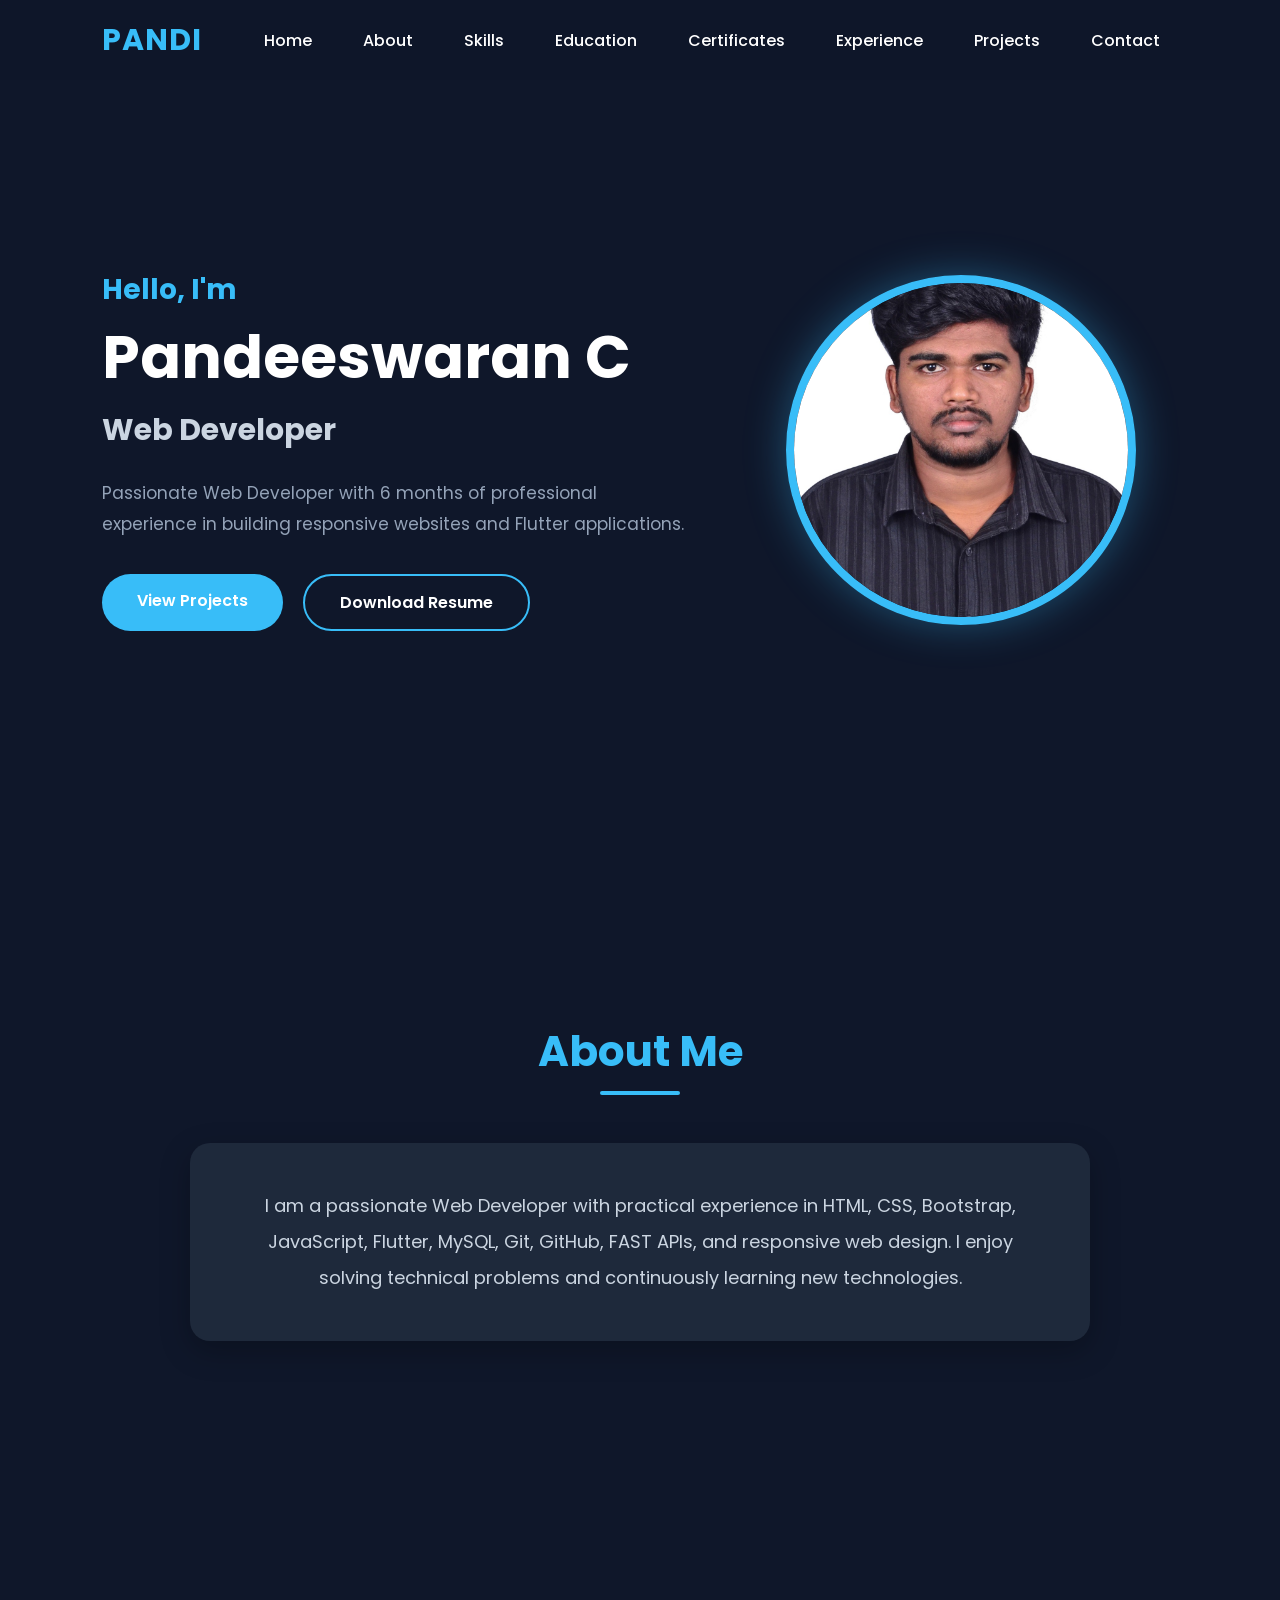
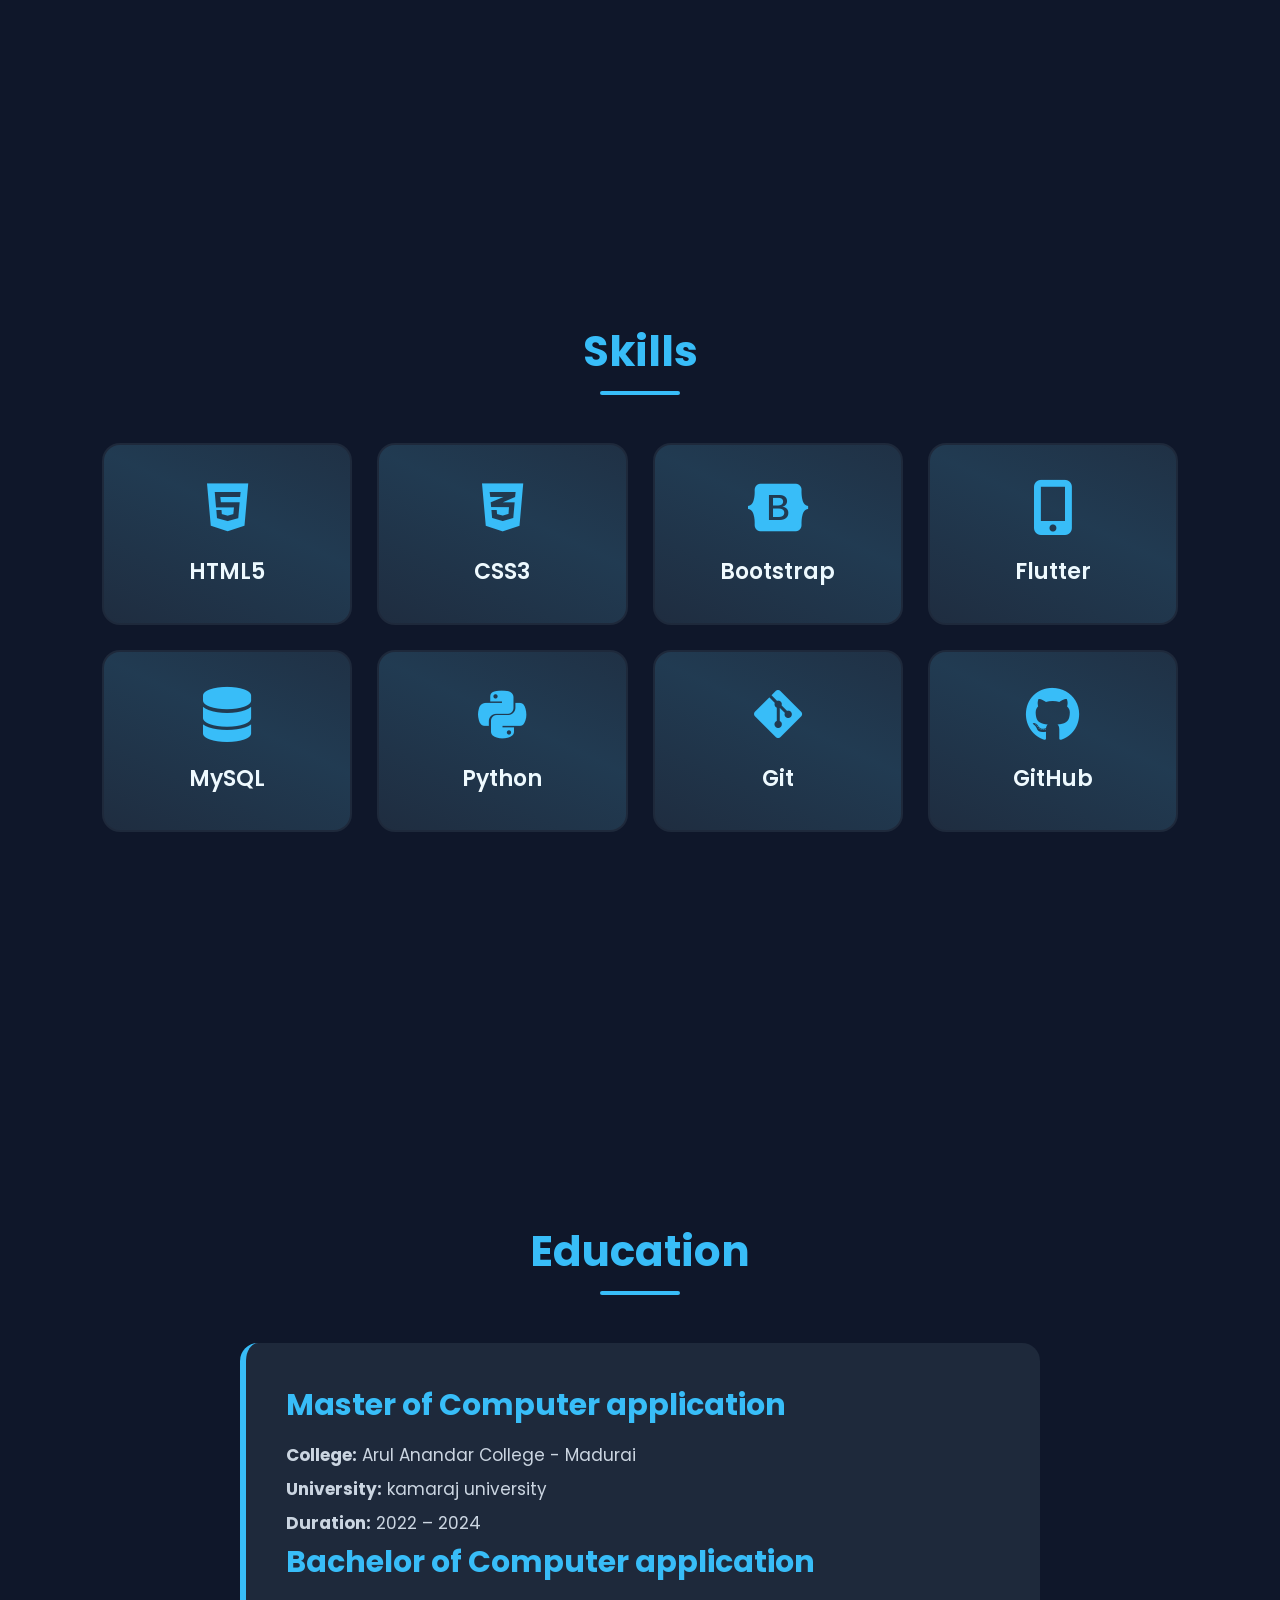
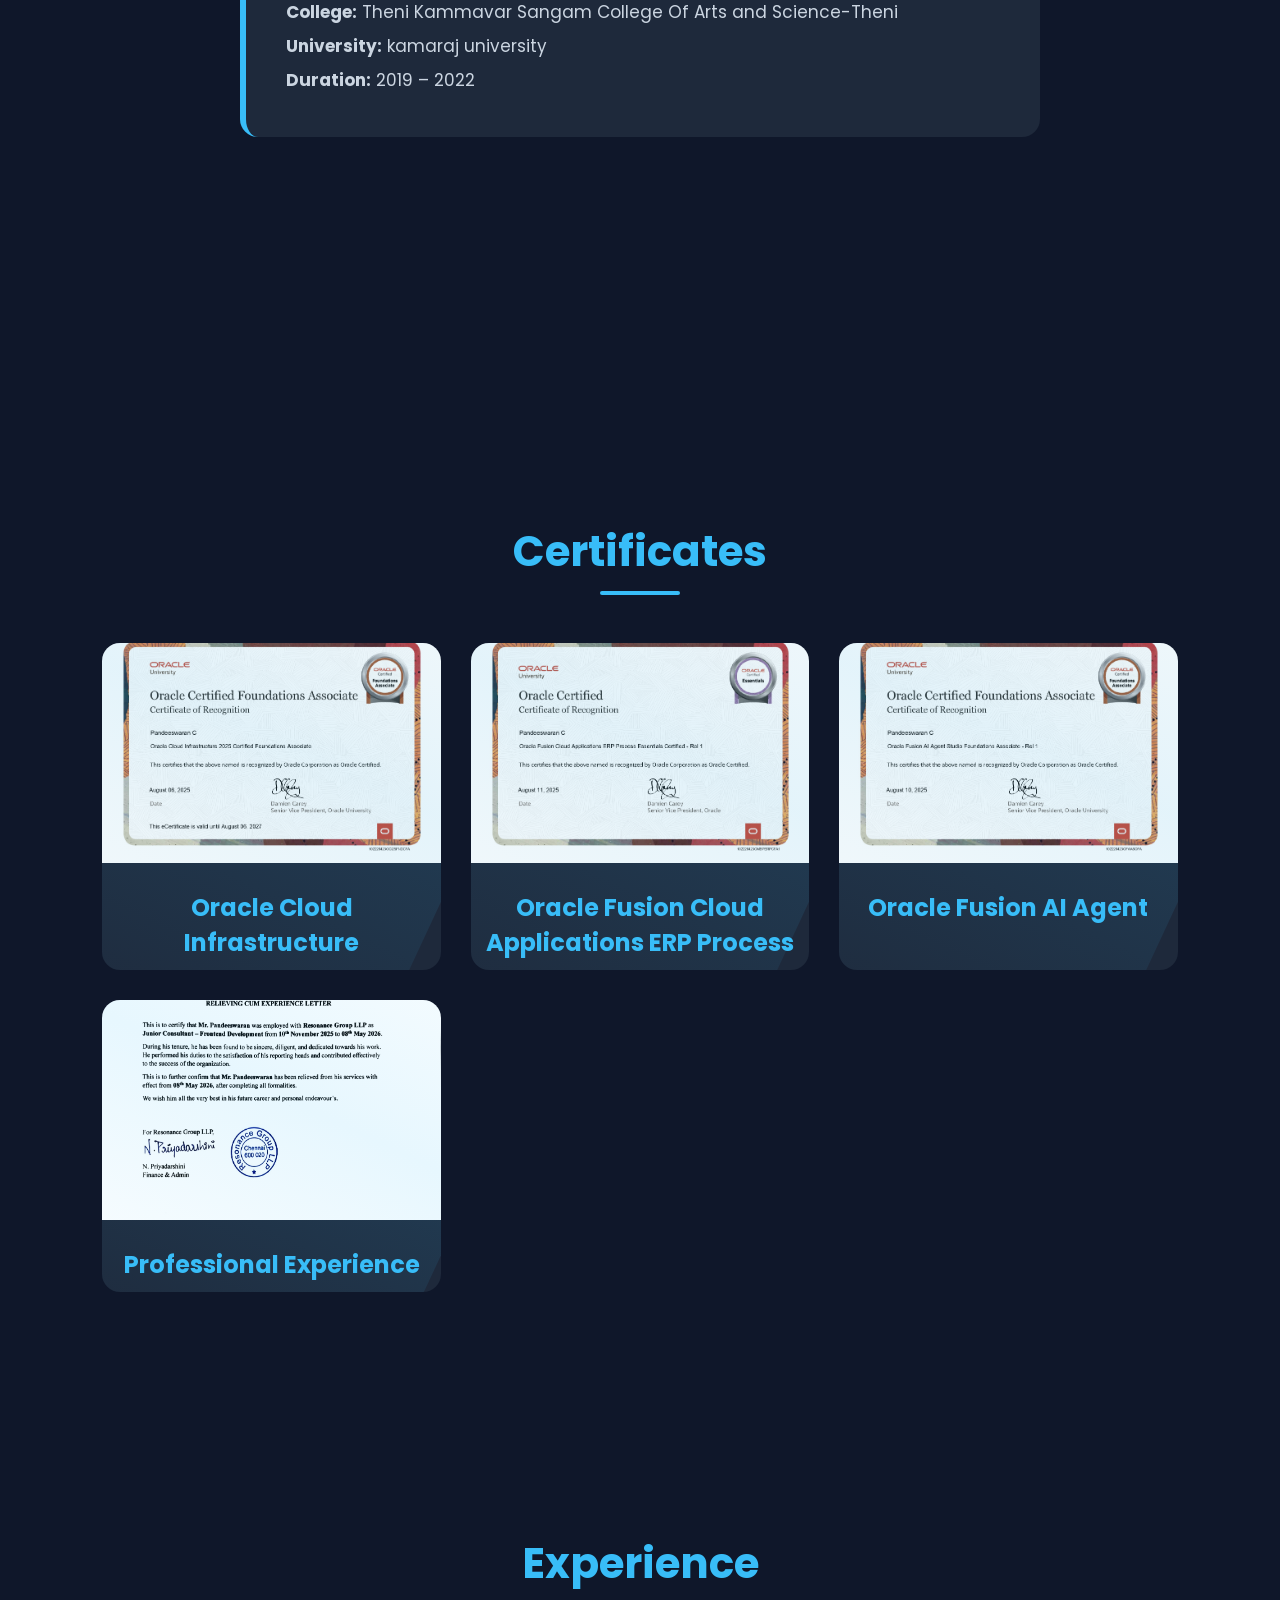
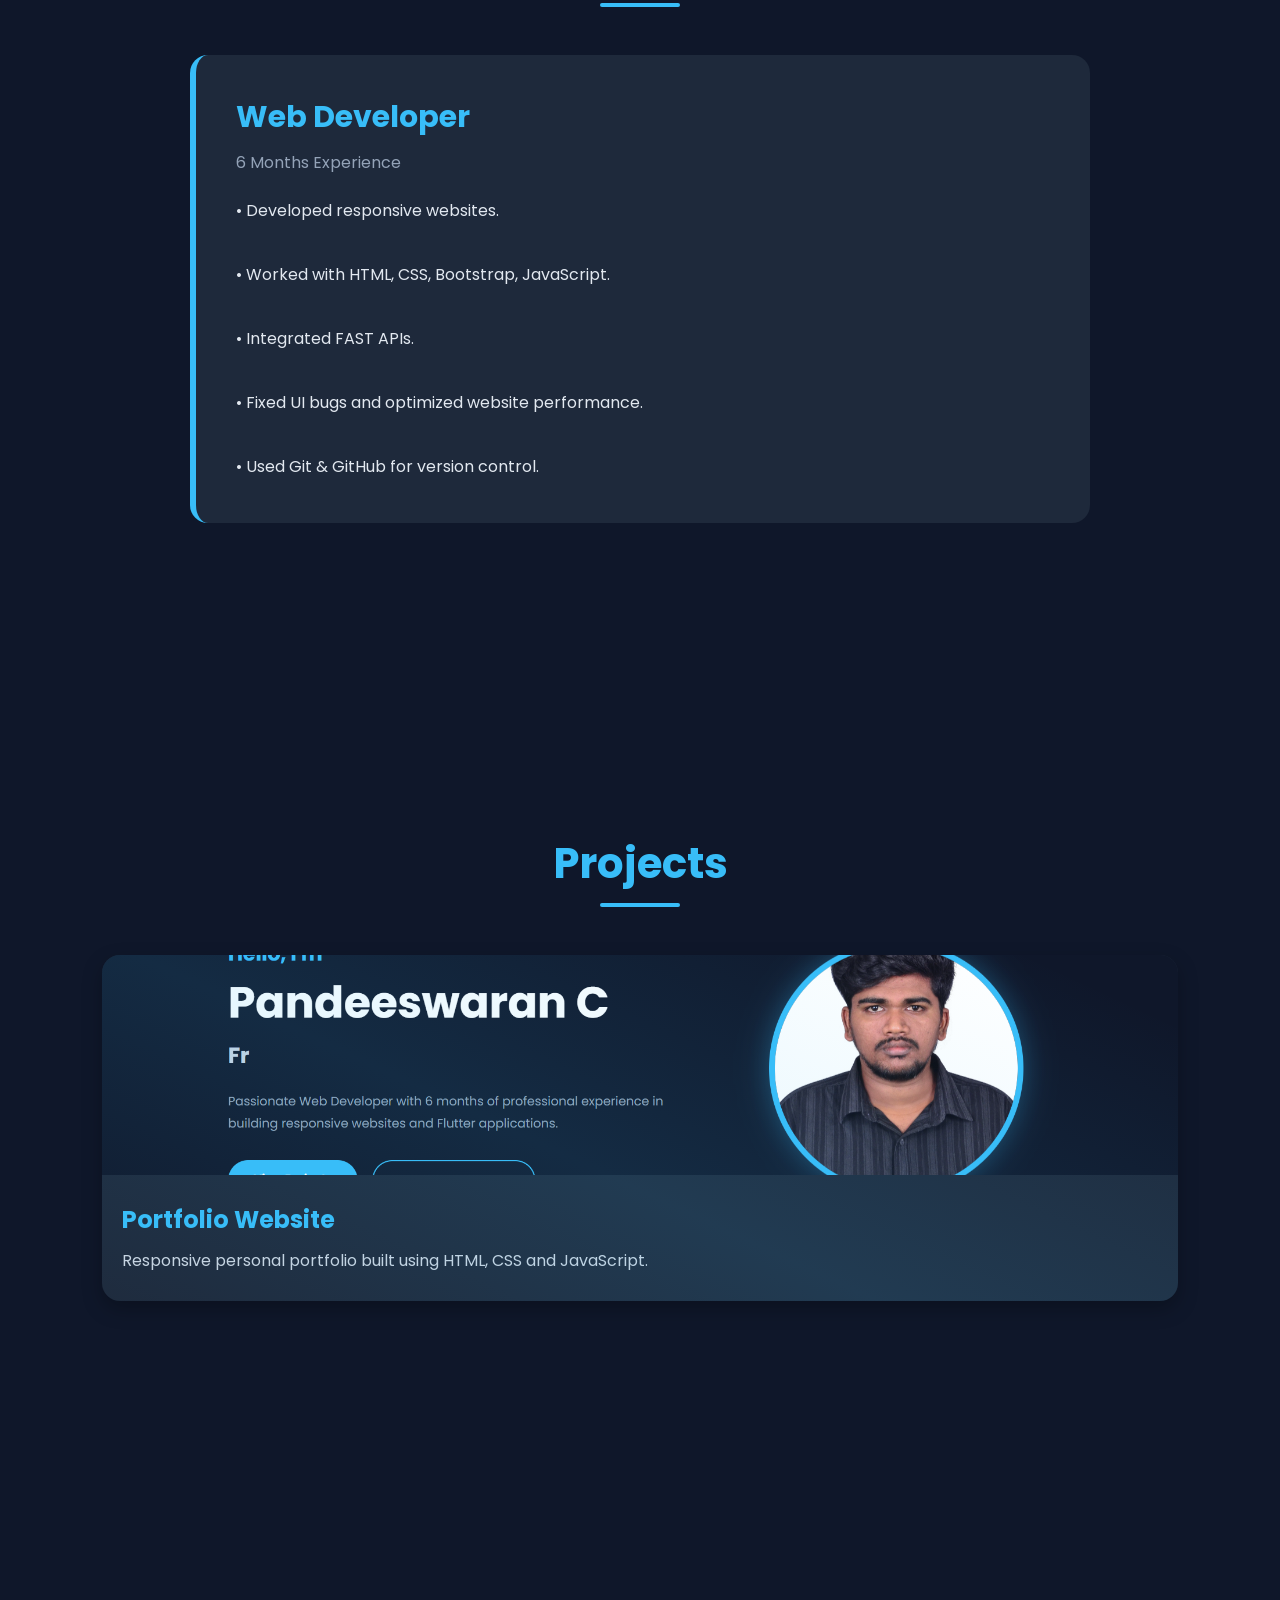
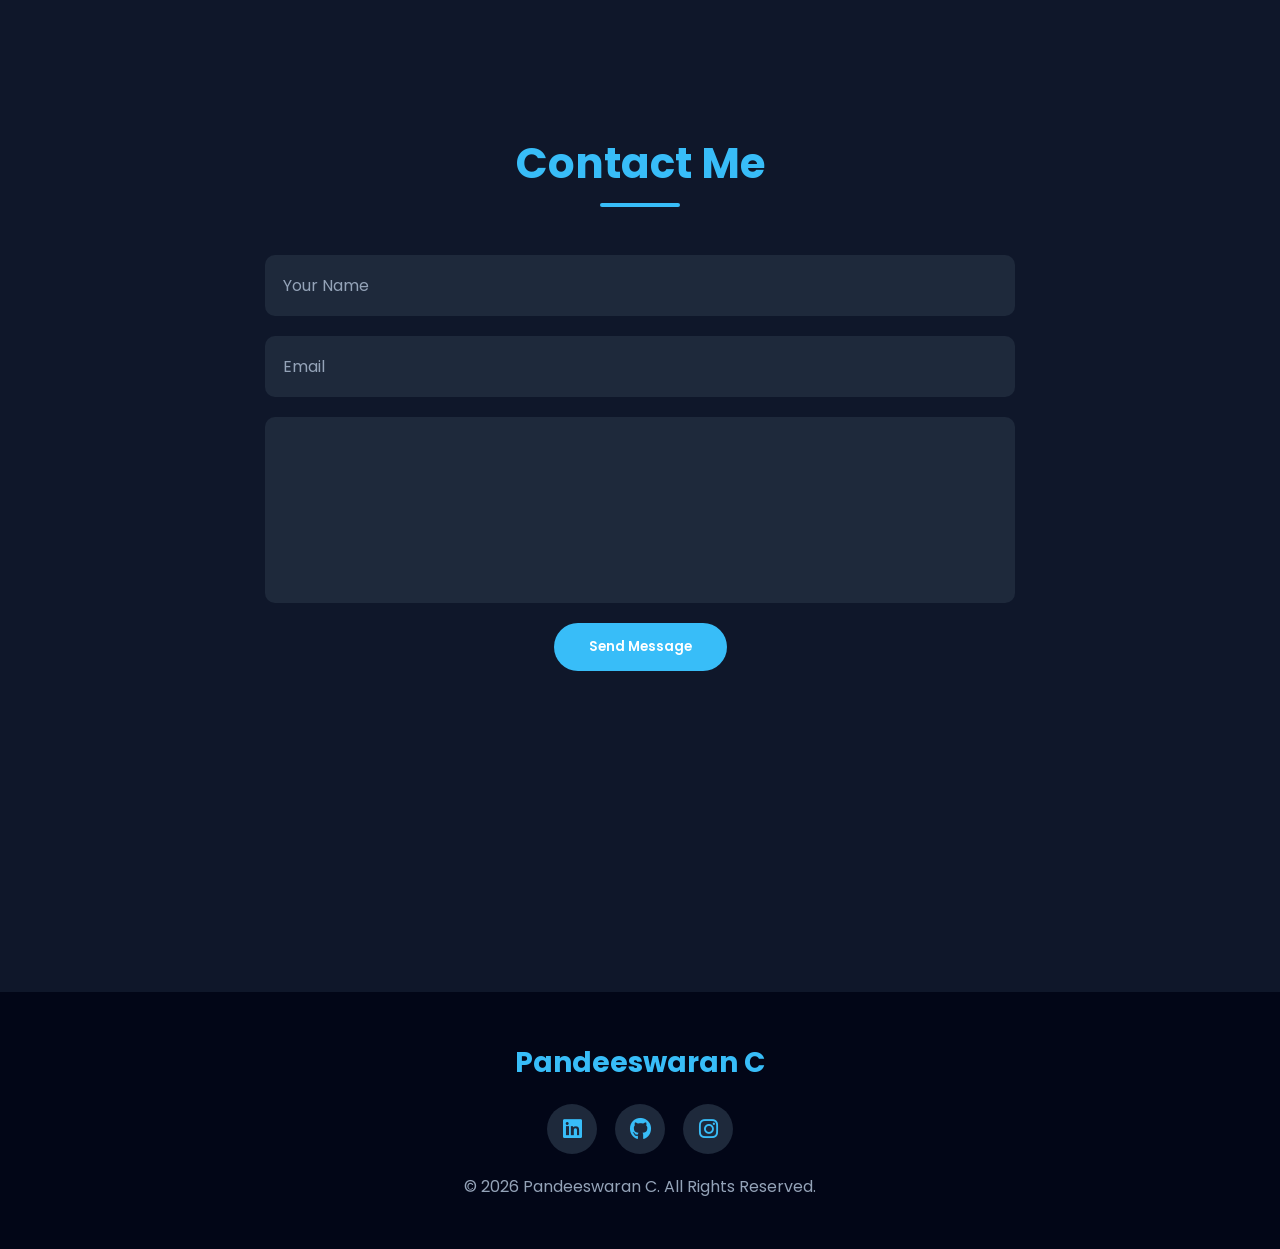
<file: index.html>
<!DOCTYPE html>
<html lang="en">
<head>
    <meta charset="UTF-8">
    <meta name="viewport" content="width=device-width, initial-scale=1.0">
    <title>Pandeeswaran C | Portfolio</title>

    <!-- Font Awesome -->
    <link rel="stylesheet"
        href="https://cdnjs.cloudflare.com/ajax/libs/font-awesome/6.5.2/css/all.min.css">

    <!-- CSS -->
    <link rel="stylesheet" href="style.css">
</head>

<body>

<!-- ================= NAVBAR ================= -->

<header>

    <div class="logo">
        <h2>PANDI</h2>
    </div>

    <div class="menu-toggle" id="menu-toggle">
        <i class="fas fa-bars"></i>
    </div>

    <nav id="navbar">

        <a href="#home">Home</a>

        <a href="#about">About</a>

        <a href="#skills">Skills</a>

        <a href="#education">Education</a>

        <a href="#certificates">Certificates</a>

        <a href="#experience">Experience</a>

        <a href="#projects">Projects</a>

        <a href="#contact">Contact</a>

    </nav>

</header>


<!-- ================= HOME ================= -->

<section id="home" class="home">

    <div class="home-text">

        <h3>Hello, I'm</h3>

        <h1>Pandeeswaran C</h1>

        <h2>Web Developer & Flutter Developer</h2>

        <p>
            Passionate Web Developer with 6 months of professional experience
            in building responsive websites and Flutter applications.
        </p>

        <div class="buttons">

            <a href="#projects" class="btn">
                View Projects
            </a>

            <a href="resume/pandi (2).pdf" class="btn btn2" download>
                Download Resume
            </a>

        </div>

    </div>

    <div class="home-image">

        <img src="images/profile.jpeg" alt="Profile">

    </div>

</section>

<!-- ================= ABOUT ================= -->

<section id="about">

    <h2 class="title">About Me</h2>

    <div class="about-content">

        <p>

            I am a passionate Web Developer with practical experience in
            HTML, CSS, Bootstrap, JavaScript, Flutter, MySQL, Git,
            GitHub, FAST APIs, and responsive web design.

            I enjoy solving technical problems and continuously learning
            new technologies.

        </p>

    </div>

</section>

<!-- ================= SKILLS ================= -->

<section id="skills">

    <h2 class="title">Skills</h2>

    <div class="skill-grid">

        <div class="card">
            <i class="fa-brands fa-html5"></i>
            <h3>HTML5</h3>
        </div>

        <div class="card">
            <i class="fa-brands fa-css3-alt"></i>
            <h3>CSS3</h3>
        </div>

        <!-- <div class="card">
            <i class="fa-brands fa-js"></i>
            <h3>JavaScript</h3>
        </div> -->

        <div class="card">
            <i class="fa-brands fa-bootstrap"></i>
            <h3>Bootstrap</h3>
        </div>

        <div class="card">
            <i class="fa-solid fa-mobile-screen-button"></i>
            <h3>Flutter</h3>
        </div>

        <div class="card">
            <i class="fa-solid fa-database"></i>
            <h3>MySQL</h3>
        </div>
        
        <div class="card">
          <i class="fa-brands fa-python"></i>
          <h3>Python</h3>
        </div>

        <div class="card">
            <i class="fa-brands fa-git-alt"></i>
            <h3>Git</h3>
        </div>

        <div class="card">
            <i class="fa-brands fa-github"></i>
            <h3>GitHub</h3>
        </div>

    </div>

</section>

<!-- ================= EDUCATION ================= -->

<section id="education">

    <h2 class="title">Education</h2>

    <div class="education-grid">

        <div class="education-card">

             
            <h3>Master of Computer application</h3>

            <p><strong>College:</strong> Arul Anandar College - Madurai</p>

            <p><strong>University:</strong> kamaraj university</p>

            <p><strong>Duration:</strong> 2022 – 2024</p>


            <h3>Bachelor of Computer application</h3>

            <p><strong>College:</strong> Theni Kammavar Sangam College Of Arts and Science-Theni</p>

            <p><strong>University:</strong> kamaraj university</p>

            <p><strong>Duration:</strong> 2019 – 2022</p>

        </div>

    </div>

</section>

<!-- ================= CERTIFICATES ================= -->

<section id="certificates">

    <!-- Certificate Image Modal -->

<div id="imageModal" class="image-modal">

    <span class="close-btn" onclick="closeModal()">&times;</span>

    <img id="modalImage">

</div>

    <h2 class="title">Certificates</h2>

    <div class="certificate-grid">

        <div class="certificate-card">

            <img src="images/first.jpg" alt="Oracle Certificate"
         onclick="openModal(this.src)">

            <h3>Oracle Cloud Infrastructure</h3>


        </div>
          <div class="certificate-card">

           <img src="images/second.jpg" alt="Oracle Certificate"
            onclick="openModal(this.src)">

    <h3>Oracle Fusion Cloud Applications ERP Process</h3>

</div>

        <div class="certificate-card">

            <img src="images/third.jpg" alt="Oracle Certificate"
         onclick="openModal(this.src)">

            <h3> Oracle Fusion AI Agent </h3>

            

        </div>

        <div class="certificate-card">

            <img src="images/experiance_page-0001.jpg"alt="Oracle Certificate"
         onclick="openModal(this.src)">

            <h3>Professional Experience</h3>

  

        </div>

    </div>

</section>

<!-- ================= EXPERIENCE ================= -->

<section id="experience">

    <h2 class="title">Experience</h2>

    <div class="experience-box">

        <h3>Web Developer</h3>

        <span>6 Months Experience</span>

        <p>

            • Developed responsive websites.

            <br><br>

            • Worked with HTML, CSS, Bootstrap, JavaScript.

            <br><br>

            • Integrated FAST APIs.

            <br><br>

            • Fixed UI bugs and optimized website performance.

            <br><br>

            • Used Git & GitHub for version control.

        </p>

    </div>

</section>

<!-- ================= PROJECTS ================= -->

<section id="projects">

    <h2 class="title">Projects</h2>

    <div class="project-grid">

        <div class="project">

            <img src="images/project1.png">

            <h3>Portfolio Website</h3>

            <p>
                Responsive personal portfolio built using HTML, CSS and JavaScript.
            </p>

        </div>

        <!-- <div class="project">

            <img src="images/project2.jpg">

            <h3>Zugya AI App</h3>

            <p>
                Flutter application featuring AI Tutor, Study Guide,
                Flashcards and Practice Tests.
            </p>

        </div>

        <div class="project">

            <img src="images/project3.jpg">

            <h3>E-Commerce Website</h3>

            <p>
                Shopping website with responsive UI and MySQL database.
            </p>

        </div> -->

    </div>

</section>

<!-- ================= CONTACT ================= -->

<section id="contact">

    <h2 class="title">Contact Me</h2>

    <form>

        <input
            type="text"
            placeholder="Your Name"
            required>

        <input
            type="email"
            placeholder="Email"
            required>

        <textarea
            rows="6"
            placeholder="Message">
        </textarea>

        <button type="submit" class="btn">
            Send Message
        </button>

    </form>

</section>

<!-- ================= FOOTER ================= -->

<footer>

    <h3>Pandeeswaran C</h3>

    <div class="social">

        <a href="#"><i class="fab fa-linkedin"></i></a>

        <a href="#"><i class="fab fa-github"></i></a>

        <a href="#"><i class="fab fa-instagram"></i></a>

    </div>

    <p>
        © 2026 Pandeeswaran C. All Rights Reserved.
    </p>

</footer>

<script src="script.js"></script>

</body>
</html>
</file>
<file: style.css>
/*========================================
    GOOGLE FONT
========================================*/
@import url('https://fonts.googleapis.com/css2?family=Poppins:wght@300;400;500;600;700;800&display=swap');

/*========================================
    RESET
========================================*/

*{
    margin:0;
    padding:0;
    box-sizing:border-box;
    font-family:'Poppins',sans-serif;
}

html{
    scroll-behavior:smooth;
}

body{
    background:#0f172a;
    color:#fff;
    overflow-x:hidden;
}

/*========================================
    SCROLLBAR
========================================*/

::-webkit-scrollbar{
    width:8px;
}

::-webkit-scrollbar-track{
    background:#1e293b;
}

::-webkit-scrollbar-thumb{
    background:#38bdf8;
    border-radius:20px;
}

::-webkit-scrollbar-thumb:hover{
    background:#0ea5e9;
}

/*========================================
    HEADER
========================================*/

header{

    position:fixed;
    top:0;
    left:0;
    width:100%;
    height:80px;

    display:flex;
    justify-content:space-between;
    align-items:center;

    padding:0 8%;

    background:rgba(15,23,42,.95);

    backdrop-filter:blur(10px);

    z-index:1000;

    box-shadow:0 3px 15px rgba(0,0,0,.25);

}

.logo h2{

    color:#38bdf8;

    font-size:30px;

    font-weight:700;

    letter-spacing:1px;

}

/*========================================
    NAVIGATION
========================================*/

nav{

    display:flex;

    align-items:center;

    gap:15px;

}

nav a{

    text-decoration:none;

    color:#fff;

    padding:10px 18px;

    border-radius:30px;

    font-size:16px;

    font-weight:500;

    transition:.3s;

}

nav a:hover{

    background:#38bdf8;

    color:#fff;

}

nav a.active{

    background:#38bdf8;

    color:#fff;

    box-shadow:0 0 18px rgba(56,189,248,.45);

}

/*========================================
    HAMBURGER BUTTON
========================================*/

.menu-toggle{

    display:none;

    width:50px;

    height:50px;

    border:2px solid #38bdf8;

    border-radius:50%;

    justify-content:center;

    align-items:center;

    cursor:pointer;

    color:#38bdf8;

    background:#1e293b;

    transition:.3s;

    font-size:22px;

}

.menu-toggle:hover{

    background:#38bdf8;

    color:#fff;

}

.menu-toggle.active{

    background:#38bdf8;

    color:#fff;

}

/*========================================
    SECTION
========================================*/

section{

    width:100%;

    max-width:1400px;

    margin:auto;

    min-height:100vh;

    padding:120px 8%;

}

/*========================================
    HOME
========================================*/

.home{

    display:flex;

    justify-content:space-between;

    align-items:center;

    gap:60px;

    flex-wrap:wrap;

}

.home-text{

    flex:1 1 500px;

}

.home-image{

    flex:1 1 350px;

    display:flex;

    justify-content:center;

}

.home-image img{

    width:100%;

    max-width:350px;

    aspect-ratio:1;

    object-fit:cover;

    border-radius:50%;

    border:8px solid #38bdf8;

    box-shadow:0 0 40px rgba(56,189,248,.35);

    animation:float 4s ease-in-out infinite;

}

.home-text h3{

    font-size:28px;

    color:#38bdf8;

    margin-bottom:10px;

}

.home-text h1{

    font-size:60px;

    line-height:1.2;

    margin-bottom:15px;

}

.home-text h2{

    color:#cbd5e1;

    font-size:30px;

    margin-bottom:25px;

}

.home-text p{

    color:#94a3b8;

    line-height:1.8;

    font-size:17px;

    margin-bottom:35px;

}

/*========================================
    BUTTONS
========================================*/

.buttons{

    display:flex;

    gap:20px;

    flex-wrap:wrap;

}

.btn{

    padding:14px 35px;

    border-radius:30px;

    background:#38bdf8;

    color:#fff;

    text-decoration:none;

    transition:.3s;

    font-weight:600;

    overflow:hidden;

}

.btn:hover{

    transform:translateY(-5px);

    box-shadow:0 10px 25px rgba(56,189,248,.35);

}

.btn2{

    background:transparent;

    border:2px solid #38bdf8;

}

.btn2:hover{

    background:#38bdf8;

}

/*========================================
    TITLE
========================================*/

.title{

    text-align:center;

    font-size:42px;

    color:#38bdf8;

    margin-bottom:60px;

    position:relative;

}

.title::after{

    content:"";

    width:80px;

    height:4px;

    background:#38bdf8;

    position:absolute;

    left:50%;

    bottom:-12px;

    transform:translateX(-50%);

    border-radius:10px;

}

/*========================================
    ANIMATION
========================================*/

@keyframes float{

    0%{
        transform:translateY(0);
    }

    50%{
        transform:translateY(-18px);
    }

    100%{
        transform:translateY(0);
    }

}

/*========================================
    MOBILE
========================================*/

@media(max-width:768px){

header{

    padding:0 20px;

}

.menu-toggle{

    display:flex;

}

nav{

    position:absolute;

    top:80px;

    left:0;

    width:100%;

    background:#0f172a;

    display:none;

    flex-direction:column;

    padding:15px 0;

    gap:0;

}

nav.active{

    display:flex;

}

nav a{

    width:100%;

    text-align:center;

    padding:18px;

    border-bottom:1px solid rgba(255,255,255,.08);

    border-radius:0;

}

.home{

    flex-direction:column-reverse;

    text-align:center;

}

.home-text h1{

    font-size:38px;

}

.home-text h2{

    font-size:22px;

}

.home-text h3{

    font-size:20px;

}

.home-image img{

    max-width:250px;

}

.buttons{

    justify-content:center;

}

.btn{

    width:220px;

    text-align:center;

}

}

/*========================================
    ABOUT
========================================*/

.about-content{

    max-width:900px;

    margin:auto;

    background:#1e293b;

    padding:45px;

    border-radius:20px;

    text-align:center;

    box-shadow:0 10px 30px rgba(0,0,0,.25);

    transition:.4s;

}

.about-content:hover{

    transform:translateY(-10px);

    box-shadow:0 15px 35px rgba(56,189,248,.25);

}

.about-content p{

    color:#cbd5e1;

    font-size:18px;

    line-height:2;

}

/*========================================
    SKILLS
========================================*/

.skill-grid{

    display:grid;

    grid-template-columns:repeat(auto-fit,minmax(220px,1fr));

    gap:25px;

}

.card{

    background:#1e293b;

    padding:35px 20px;

    border-radius:18px;

    text-align:center;

    transition:.35s;

    border:2px solid transparent;

    cursor:pointer;

}

.card:hover{

    transform:translateY(-10px);

    border-color:#38bdf8;

    box-shadow:0 15px 35px rgba(56,189,248,.25);

}

.card i{

    font-size:55px;

    color:#38bdf8;

    margin-bottom:20px;

}

.card h3{

    font-size:22px;

    font-weight:600;

}

/*========================================
    EDUCATION
========================================*/

.education-grid{

    display:flex;

    justify-content:center;

}

.education-card{

    width:800px;

    background:#1e293b;

    padding:40px;

    border-radius:18px;

    border-left:6px solid #38bdf8;

    transition:.35s;

}

.education-card:hover{

    transform:translateY(-8px);

    box-shadow:0 15px 35px rgba(56,189,248,.25);

}

.education-card h3{

    color:#38bdf8;

    font-size:30px;

    margin-bottom:10px;

}

.education-card h4{

    color:#fff;

    margin-bottom:20px;

    font-size:22px;

}

.education-card p{

    color:#cbd5e1;

    line-height:2;

    font-size:17px;

}

/*========================================
    CERTIFICATES
========================================*/

.certificate-grid{

    display:grid;

    grid-template-columns:repeat(auto-fit,minmax(300px,1fr));

    gap:30px;

}

.certificate-card{

    background:#1e293b;

    border-radius:18px;

    overflow:hidden;

    transition:.35s;

    text-align:center;

}

.certificate-card:hover{

    transform:translateY(-10px);

    box-shadow:0 15px 35px rgba(56,189,248,.25);

}

.certificate-card img{

    width:100%;

    height:220px;

    object-fit:cover;

    transition:.4s;

}

.certificate-card:hover img{

    transform:scale(1.05);

}

.certificate-card h3{

    color:#38bdf8;

    margin:20px 0 10px;

    font-size:24px;

}

.certificate-card p{

    color:#cbd5e1;

    padding:0 20px 20px;

    line-height:1.8;

}

.certificate-btn{

    display:inline-block;

    margin-bottom:25px;

    padding:12px 28px;

    text-decoration:none;

    color:#fff;

    background:#38bdf8;

    border-radius:30px;

    transition:.3s;

    font-weight:600;

}

.certificate-btn:hover{

    background:#0ea5e9;

}

/*========================================
    EXPERIENCE
========================================*/

.experience-box{

    max-width:900px;

    margin:auto;

    background:#1e293b;

    padding:40px;

    border-left:6px solid #38bdf8;

    border-radius:18px;

    transition:.35s;

}

.experience-box:hover{

    transform:translateY(-10px);

    box-shadow:0 15px 35px rgba(56,189,248,.25);

}

.experience-box h3{

    color:#38bdf8;

    font-size:30px;

    margin-bottom:10px;

}

.experience-box span{

    color:#94a3b8;

    display:block;

    margin-bottom:20px;

}

.experience-box p{

    color:#e2e8f0;

    line-height:2;

}

/*========================================
    RESPONSIVE
========================================*/

@media(max-width:768px){

.about-content{

    padding:30px 20px;

}

.about-content p{

    font-size:16px;

}

.skill-grid{

    grid-template-columns:1fr;

}

.education-card{

    width:100%;

    padding:25px;

}

.education-card h3{

    font-size:24px;

}

.education-card h4{

    font-size:18px;

}

.certificate-grid{

    grid-template-columns:1fr;

}

.certificate-card img{

    height:200px;

}

.experience-box{

    padding:25px;

}

.experience-box h3{

    font-size:24px;

}

}

/*========================================
    PROJECTS
========================================*/

.project-grid{
    display:grid;
    grid-template-columns:repeat(auto-fit,minmax(320px,1fr));
    gap:30px;
}

.project{
    background:#1e293b;
    border-radius:18px;
    overflow:hidden;
    transition:.35s;
    cursor:pointer;
    box-shadow:0 8px 20px rgba(0,0,0,.25);
}

.project:hover{
    transform:translateY(-10px);
    box-shadow:0 15px 35px rgba(56,189,248,.25);
}

.project img{
    width:100%;
    height:220px;
    object-fit:cover;
    transition:.4s;
}

.project:hover img{
    transform:scale(1.08);
}

.project h3{
    color:#38bdf8;
    font-size:24px;
    padding:20px 20px 10px;
}

.project p{
    padding:0 20px 25px;
    color:#cbd5e1;
    line-height:1.8;
}

/*========================================
    CONTACT
========================================*/

form{
    max-width:750px;
    margin:auto;
    display:flex;
    flex-direction:column;
    gap:20px;
}

form input,
form textarea{
    width:100%;
    padding:16px;
    background:#1e293b;
    border:2px solid transparent;
    border-radius:10px;
    color:#fff;
    outline:none;
    font-size:16px;
    transition:.3s;
}

form input:focus,
form textarea:focus{
    border-color:#38bdf8;
}

form textarea{
    resize:none;
    min-height:180px;
}

form input::placeholder,
form textarea::placeholder{
    color:#94a3b8;
}

form button{
    border:none;
    cursor:pointer;
    align-self:center;
}

/*========================================
    FOOTER
========================================*/

footer{
    background:#020617;
    padding:50px 8%;
    text-align:center;
    margin-top:80px;
}

footer h3{
    color:#38bdf8;
    font-size:28px;
    margin-bottom:15px;
}

footer p{
    color:#94a3b8;
    margin-top:20px;
}

/*========================================
    SOCIAL ICONS
========================================*/

.social{
    display:flex;
    justify-content:center;
    gap:18px;
    margin-top:20px;
}

.social a{
    width:50px;
    height:50px;
    display:flex;
    justify-content:center;
    align-items:center;
    border-radius:50%;
    background:#1e293b;
    color:#38bdf8;
    font-size:22px;
    text-decoration:none;
    transition:.3s;
}

.social a:hover{
    background:#38bdf8;
    color:#fff;
    transform:translateY(-5px);
}

/*========================================
    SCROLL TO TOP BUTTON
========================================*/

/* #topBtn{
    position:fixed;
    right:25px;
    bottom:25px;
    width:55px;
     height:55px;
    border:none;
    border-radius:50%;
    background:#38bdf8;
    color:#fff;
    font-size:22px;
    cursor:pointer;
    display:none;
    transition:.3s;
    z-index:999;
} */

#topBtn{
    position:fixed;
    right:25px;
    bottom:25px;

    width:55px;
    height:55px;

    display:flex;
    justify-content:center;
    align-items:center;

    border:none;
    border-radius:50%;

    background:#38bdf8;
    color:#fff;

    cursor:pointer;

    font-size:22px;
    line-height:1;

    z-index:999;

    transition:.3s;
}

#topBtn i{
    display:flex;
    justify-content:center;
    align-items:center;
}

#topBtn:hover{
    transform:translateY(-5px);
    box-shadow:0 10px 25px rgba(56,189,248,.4);
}

/*========================================
    CARD HOVER EFFECT
========================================*/

.card,
.project,
.about-content,
.education-card,
.experience-box,
.certificate-card{
    position:relative;
    overflow:hidden;
}

.card::before,
.project::before,
.certificate-card::before{
    content:"";
    position:absolute;
    width:220%;
    height:220%;
    left:-100%;
    top:-100%;
    background:linear-gradient(
        transparent,
        rgba(56,189,248,.12),
        transparent
    );
    transform:rotate(25deg);
    transition:.8s;
}

.card:hover::before,
.project:hover::before,
.certificate-card:hover::before{
    top:100%;
    left:100%;
}

/*========================================
    BUTTON EFFECT
========================================*/

.btn{
    position:relative;
    overflow:hidden;
}

.btn::before{
    content:"";
    position:absolute;
    width:0;
    height:0;
    background:rgba(255,255,255,.25);
    border-radius:50%;
    left:50%;
    top:50%;
    transform:translate(-50%,-50%);
    transition:.5s;
}

.btn:hover::before{
    width:300px;
    height:300px;
}

/*========================================
    TEXT SELECTION
========================================*/

::selection{
    background:#38bdf8;
    color:#fff;
}

/*========================================
    RESPONSIVE
========================================*/

@media(max-width:992px){

.project-grid{
    grid-template-columns:repeat(auto-fit,minmax(280px,1fr));
}

footer{
    padding:40px 5%;
}

}

@media(max-width:768px){

section{
    padding:100px 25px;
}

.project-grid{
    grid-template-columns:1fr;
}

.project img{
    height:200px;
}

form button{
    width:100%;
}

.social{
    flex-wrap:wrap;
}

footer h3{
    font-size:24px;
}

}

@media(max-width:480px){

.home-text h1{
    font-size:34px;
}

.home-text h2{
    font-size:22px;
}

.title{
    font-size:30px;
}

.project h3{
    font-size:20px;
}

footer{
    padding:30px 20px;
}

.social a{
    width:42px;
    height:42px;
    font-size:18px;
}

}



/*==============================
    CERTIFICATE IMAGE MODAL
==============================*/

.image-modal{

    display:none;

    position:fixed;

    z-index:9999;

    left:0;

    top:0;

    width:100%;

    height:100%;

    background:rgba(0,0,0,.9);

    justify-content:center;

    align-items:center;

}

.image-modal img{

    max-width:90%;

    max-height:90%;

    border-radius:10px;

    box-shadow:0 0 25px rgba(255,255,255,.3);

    animation:zoom .3s ease;

}

.close-btn{

    position:absolute;

    top:20px;

    right:40px;

    color:#fff;

    font-size:45px;

    cursor:pointer;

}

@keyframes zoom{

    from{

        transform:scale(.7);

        opacity:0;

    }

    to{

        transform:scale(1);

        opacity:1;

    }

}
/*========================================
    END
========================================*/
</file>
